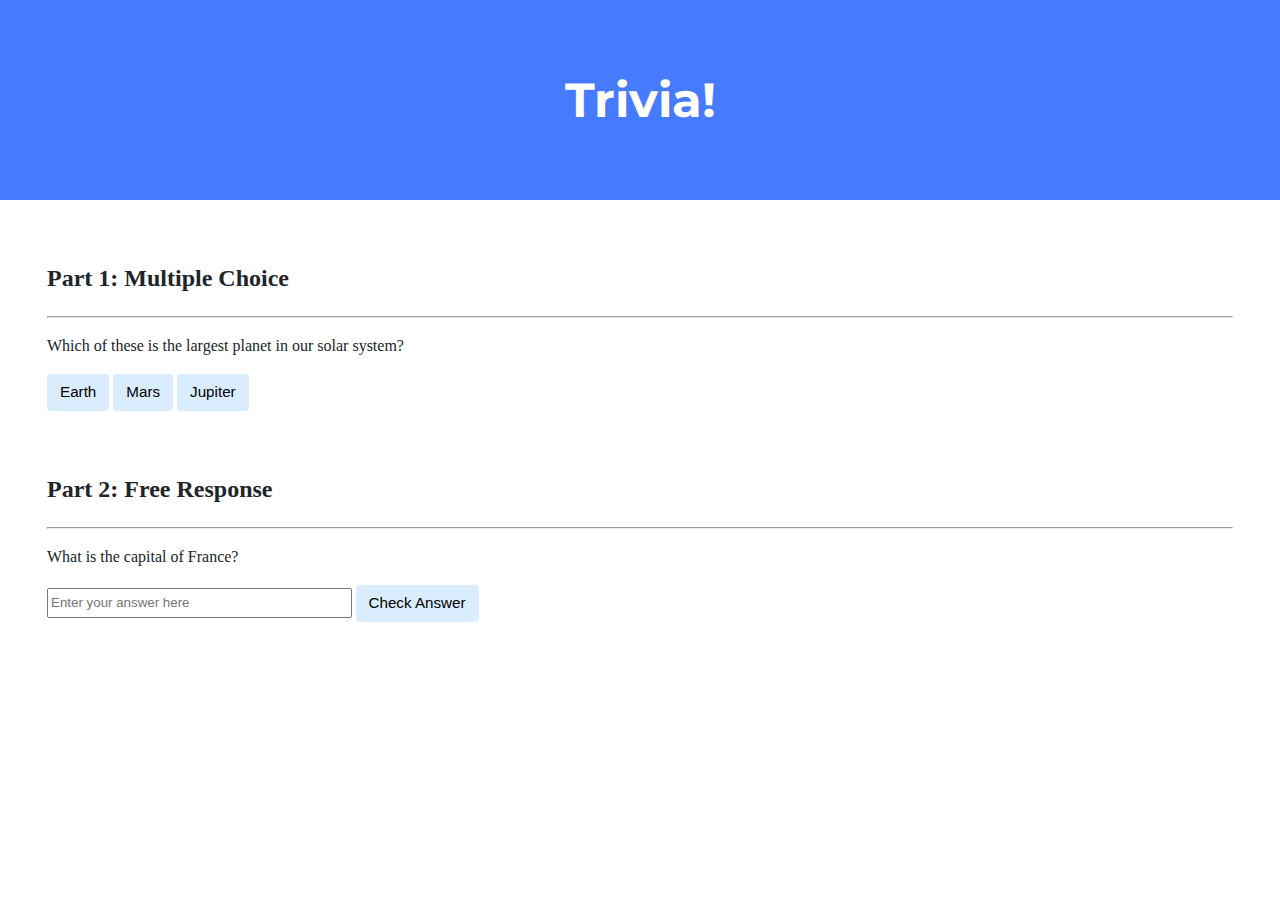
<file: trivia/index.html>
<!DOCTYPE html>
<html lang="en">
<head>
    <link href="https://fonts.googleapis.com/css2?family=Montserrat:wght@500&display=swap" rel="stylesheet">
    <link href="styles.css" rel="stylesheet">
    <title>Trivia!</title>
    <script defer>
        document.addEventListener('DOMContentLoaded', function () {
            document.querySelectorAll('.mcq-btn').forEach(button => {
                button.addEventListener('click', function () {
                    const feedback = document.getElementById('mcq-feedback');
                    if (button.classList.contains('correct')) {
                        feedback.textContent = 'Correct!';
                        feedback.style.color = 'green';
                        button.style.backgroundColor = 'lightgreen';
                    } else {
                        feedback.textContent = 'Incorrect';
                        feedback.style.color = 'red';
                        button.style.backgroundColor = 'lightcoral';
                    }
                    document.querySelectorAll('.mcq-btn').forEach(b => b.disabled = true);
                });
            });
            document.getElementById('check-answer').addEventListener('click', function () {
                const input = document.getElementById('free-response').value.trim().toLowerCase();
                const feedback = document.getElementById('fr-feedback');
                if (input === 'paris') {
                    feedback.textContent = 'Correct!';
                    feedback.style.color = 'green';
                } else {
                    feedback.textContent = 'Incorrect';
                    feedback.style.color = 'red';
                }
            });
        });
    </script>
</head>
<body>
    <div class="header">
        <h1>Trivia!</h1>
    </div>

    <div class="container">
        <div class="section">
            <h2>Part 1: Multiple Choice </h2>
            <hr>
            <p>Which of these is the largest planet in our solar system?</p>
            <button class="mcq-btn">Earth</button>
            <button class="mcq-btn">Mars</button>
            <button class="mcq-btn correct">Jupiter</button>
            <p id="mcq-feedback"></p>
        </div>

        <div class="section">
            <h2>Part 2: Free Response</h2>
            <hr>
            <p>What is the capital of France?</p>
            <input type="text" id="free-response" placeholder="Enter your answer here">
            <button id="check-answer">Check Answer</button>
            <p id="fr-feedback"></p>
        </div>
    </div>
</body>
</html>
</file>
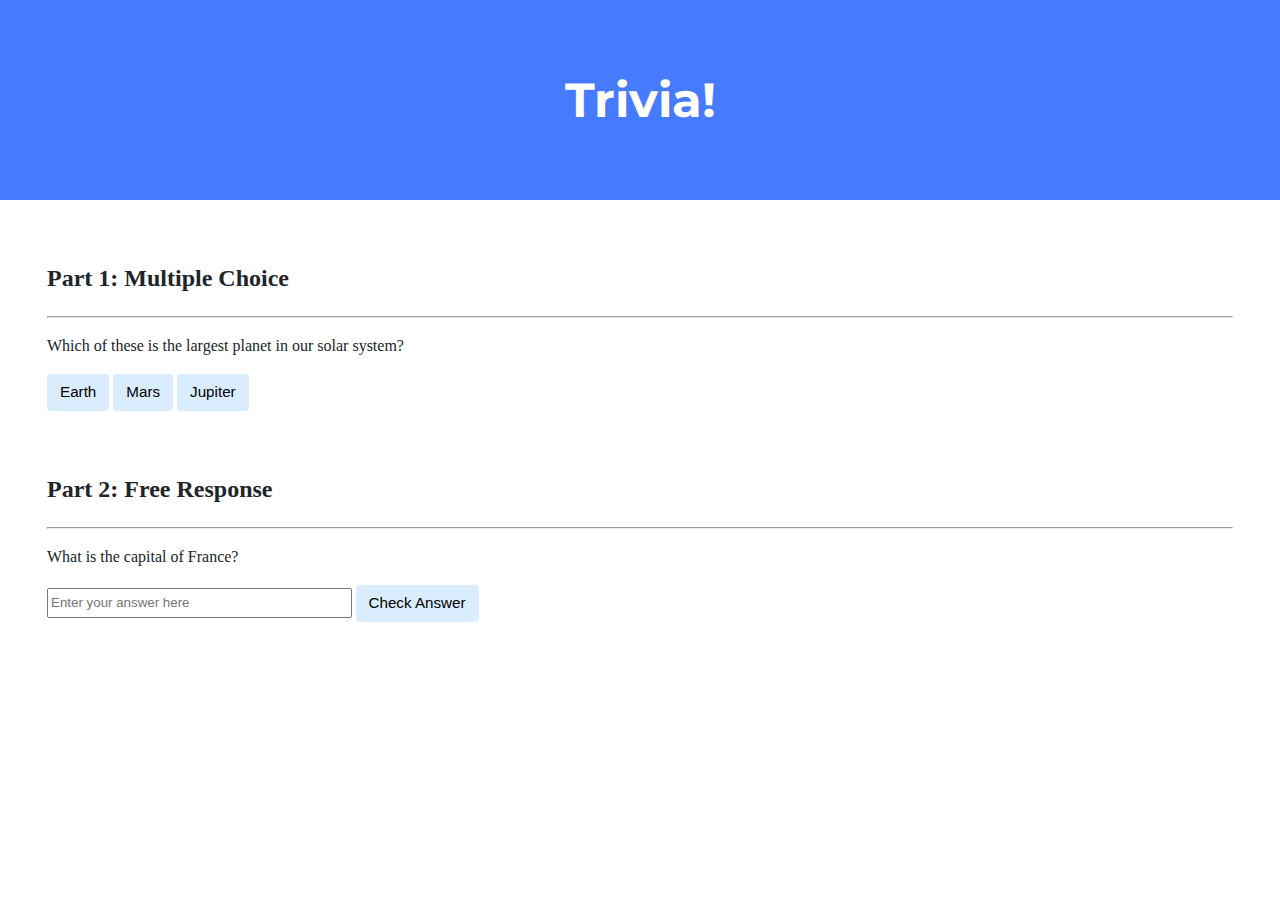
<file: cs50/trivia/index.html>
<!DOCTYPE html>
<html lang="en">
<head>
    <link href="https://fonts.googleapis.com/css2?family=Montserrat:wght@500&display=swap" rel="stylesheet">
    <link href="styles.css" rel="stylesheet">
    <title>Trivia!</title>
    <script defer>
        document.addEventListener('DOMContentLoaded', function () {
            document.querySelectorAll('.mcq-btn').forEach(button => {
                button.addEventListener('click', function () {
                    const feedback = document.getElementById('mcq-feedback');
                    if (button.classList.contains('correct')) {
                        feedback.textContent = 'Correct!';
                        feedback.style.color = 'green';
                        button.style.backgroundColor = 'lightgreen';
                    } else {
                        feedback.textContent = 'Incorrect';
                        feedback.style.color = 'red';
                        button.style.backgroundColor = 'lightcoral';
                    }
                    document.querySelectorAll('.mcq-btn').forEach(b => b.disabled = true);
                });
            });
            document.getElementById('check-answer').addEventListener('click', function () {
                const input = document.getElementById('free-response').value.trim().toLowerCase();
                const feedback = document.getElementById('fr-feedback');
                if (input === 'paris') {
                    feedback.textContent = 'Correct!';
                    feedback.style.color = 'green';
                } else {
                    feedback.textContent = 'Incorrect';
                    feedback.style.color = 'red';
                }
            });
        });
    </script>
</head>
<body>
    <div class="header">
        <h1>Trivia!</h1>
    </div>
    <div class="container">
        <div class="section">
            <h2>Part 1: Multiple Choice </h2>
            <hr>
            <p>Which of these is the largest planet in our solar system?</p>
            <button class="mcq-btn">Earth</button>
            <button class="mcq-btn">Mars</button>
            <button class="mcq-btn correct">Jupiter</button>
            <p id="mcq-feedback"></p>
        </div>

        <div class="section">
            <h2>Part 2: Free Response</h2>
            <hr>
            <p>What is the capital of France?</p>
            <input type="text" id="free-response" placeholder="Enter your answer here">
            <button id="check-answer">Check Answer</button>
            <p id="fr-feedback"></p>
        </div>
    </div>
</body>
</html>
</file>
<file: trivia/styles.css>
body {
    background-color: #fff;
    color: #212529;
    font-size: 1rem;
    font-weight: 400;
    line-height: 1.5;
    margin: 0;
    text-align: left;
}

.container {
    margin-left: auto;
    margin-right: auto;
    padding-left: 15px;
    padding-right: 15px;
}

.header {
    background-color: #477bff;
    color: #fff;
    margin-bottom: 2rem;
    padding: 2rem 1rem;
    text-align: center;
}

.section {
    padding: 0.5rem 2rem 1rem 2rem;
}

.section:hover {
    background-color: #f5f5f5;
    transition: color 2s ease-in-out, background-color 0.15s ease-in-out;
}

h1 {
    font-family: 'Montserrat', sans-serif;
    font-size: 48px;
}

button, input[type="submit"] {
    background-color: #d9edff;
    border: 1px solid transparent;
    border-radius: 0.25rem;
    font-size: 0.95rem;
    font-weight: 400;
    line-height: 1.5;
    padding: 0.375rem 0.75rem;
    text-align: center;
    transition: color 0.15s ease-in-out, background-color 0.15s ease-in-out, border-color 0.15s ease-in-out, box-shadow 0.15s ease-in-out;
    vertical-align: middle;
}


input[type="text"] {
    line-height: 1.8;
    width: 25%;
}

input[type="text"]:hover {
    background-color: #f5f5f5;
    transition: color 2s ease-in-out, background-color 0.15s ease-in-out;
}
</file>
<file: cs50/trivia/styles.css>
body {
    background-color: #fff;
    color: #212529;
    font-size: 1rem;
    font-weight: 400;
    line-height: 1.5;
    margin: 0;
    text-align: left;
}

.container {
    margin-left: auto;
    margin-right: auto;
    padding-left: 15px;
    padding-right: 15px;
}

.header {
    background-color: #477bff;
    color: #fff;
    margin-bottom: 2rem;
    padding: 2rem 1rem;
    text-align: center;
}

.section {
    padding: 0.5rem 2rem 1rem 2rem;
}

.section:hover {
    background-color: #f5f5f5;
    transition: color 2s ease-in-out, background-color 0.15s ease-in-out;
}

h1 {
    font-family: 'Montserrat', sans-serif;
    font-size: 48px;
}

button, input[type="submit"] {
    background-color: #d9edff;
    border: 1px solid transparent;
    border-radius: 0.25rem;
    font-size: 0.95rem;
    font-weight: 400;
    line-height: 1.5;
    padding: 0.375rem 0.75rem;
    text-align: center;
    transition: color 0.15s ease-in-out, background-color 0.15s ease-in-out, border-color 0.15s ease-in-out, box-shadow 0.15s ease-in-out;
    vertical-align: middle;
}


input[type="text"] {
    line-height: 1.8;
    width: 25%;
}

input[type="text"]:hover {
    background-color: #f5f5f5;
    transition: color 2s ease-in-out, background-color 0.15s ease-in-out;
}
</file>
